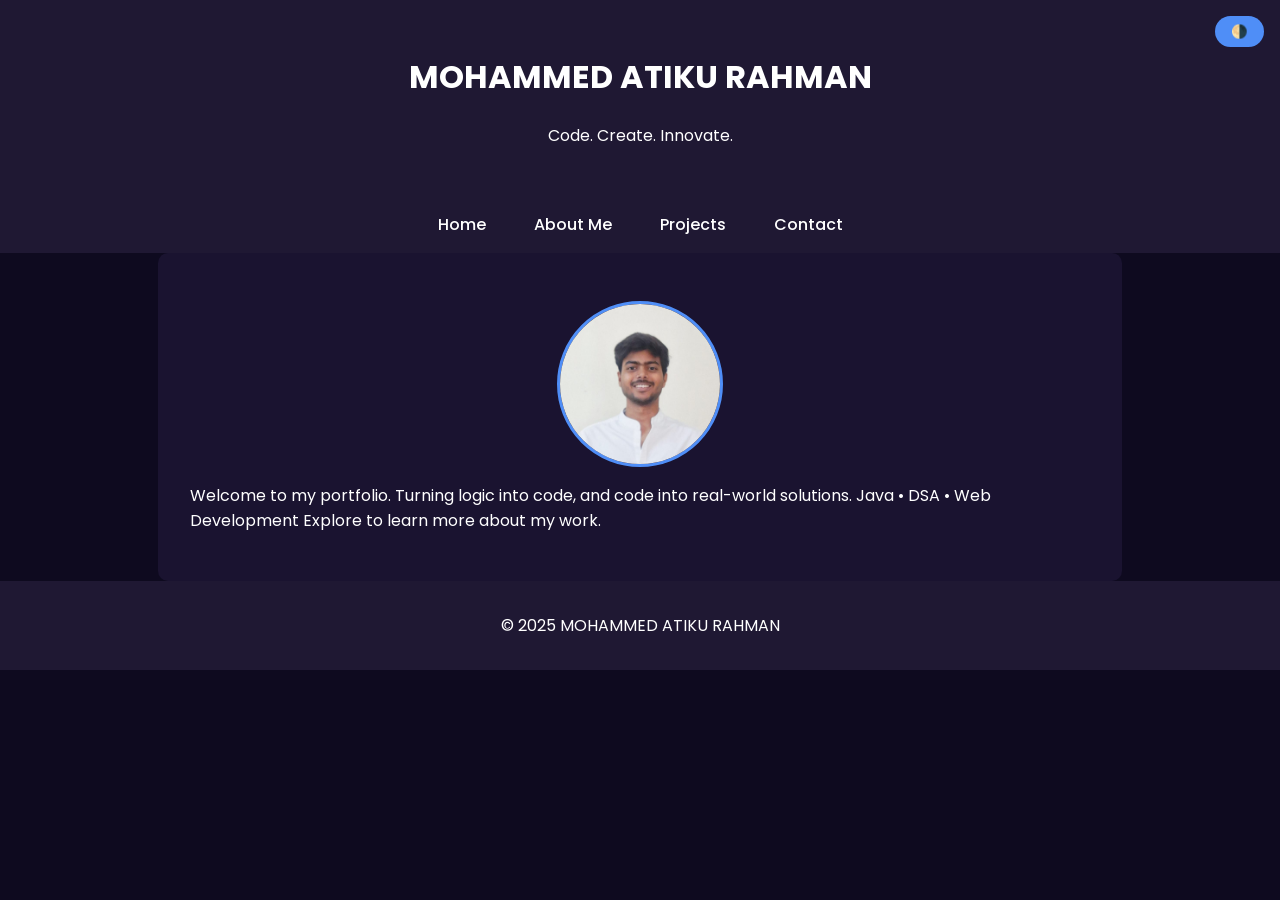
<file: LEVEL1/Task1(Personal Portfolio)/index.html>
<!DOCTYPE html>
<html lang="en">
<head>
  <meta charset="UTF-8" />
  <meta name="viewport" content="width=device-width, initial-scale=1.0"/>
  <title>Home | MOHAMMED ATIKU RAHMAN</title>
  <link rel="stylesheet" href="style.css" />
</head>
<body>
  <!-- 🔄 Preloader -->
  <div id="preloader"><div class="loader"></div></div>

  <!-- 🌗 Dark Mode Toggle -->
  <button class="toggle-theme" onclick="toggleTheme()">🌗</button>

  <header>
    <h1>MOHAMMED ATIKU RAHMAN</h1>
    <p>Code. Create. Innovate.</p>
  </header>

  <nav>
    <ul>
      <li><a href="index.html">Home</a></li>
      <li><a href="about.html">About Me</a></li>
      <li><a href="projects.html">Projects</a></li>
      <li><a href="contact.html">Contact</a></li>
    </ul>
  </nav>

  <section>
    <img src="Atiku.jpg" alt="Profile Photo" />
    <p>Welcome to my portfolio.
Turning logic into code, and code into real-world solutions.
Java • DSA • Web Development
Explore to learn more about my work.</p>
  </section>

  <footer>
    <p>&copy; 2025 MOHAMMED ATIKU RAHMAN</p>
  </footer>

  <script>
    function toggleTheme() {
      document.body.classList.toggle('dark-mode');
      localStorage.setItem('theme', document.body.classList.contains('dark-mode') ? 'dark' : 'light');
    }

    if (localStorage.getItem('theme') === 'dark') {
      document.body.classList.add('dark-mode');
    }

    window.addEventListener('DOMContentLoaded', () => {
      document.querySelectorAll('section, .project').forEach(el => el.classList.add('visible'));
    });

    window.addEventListener("load", function () {
      const preloader = document.getElementById("preloader");
      preloader.style.opacity = "0";
      setTimeout(() => preloader.style.display = "none", 500);
    });
  </script>
</body>
</html>
</file>
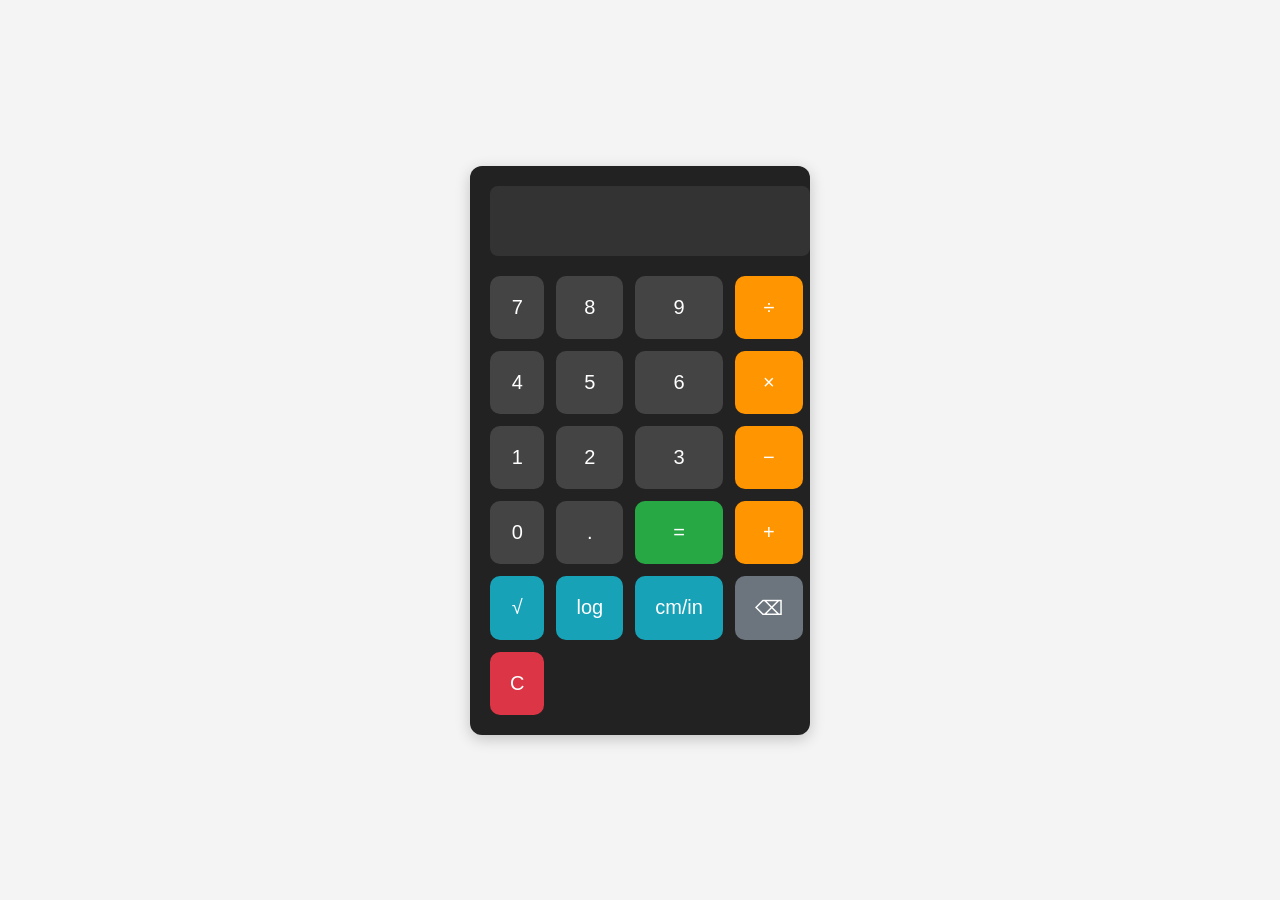
<file: LEVEL1/Task3(Calculator)/index.html>
<!DOCTYPE html>
<html lang="en">
<head>
  <meta charset="UTF-8" />
  <meta name="viewport" content="width=device-width, initial-scale=1.0"/>
  <title>Calculator</title>
  <link rel="stylesheet" href="style.css" />
</head>
<body>
  <div class="calculator">
    <input type="text" id="display" readonly />
    <div class="buttons">
      <button class="btn" data-value="7">7</button>
      <button class="btn" data-value="8">8</button>
      <button class="btn" data-value="9">9</button>
      <button class="btn operator" data-value="/">÷</button>

      <button class="btn" data-value="4">4</button>
      <button class="btn" data-value="5">5</button>
      <button class="btn" data-value="6">6</button>
      <button class="btn operator" data-value="*">×</button>

      <button class="btn" data-value="1">1</button>
      <button class="btn" data-value="2">2</button>
      <button class="btn" data-value="3">3</button>
      <button class="btn operator" data-value="-">−</button>

      <button class="btn" data-value="0">0</button>
      <button class="btn" data-value=".">.</button>
      <button class="btn equal" id="equals">=</button>
      <button class="btn operator" data-value="+">+</button>

      <button class="btn function" id="sqrt">√</button>
      <button class="btn function" id="log">log</button>
      <button class="btn function" id="convert">cm/in</button>

      <button class="btn backspace" id="backspace">⌫</button>
      <button class="btn clear" id="clear">C</button>
    </div>
  </div>

  <script src="script.js"></script>
</body>
</html>
</file>
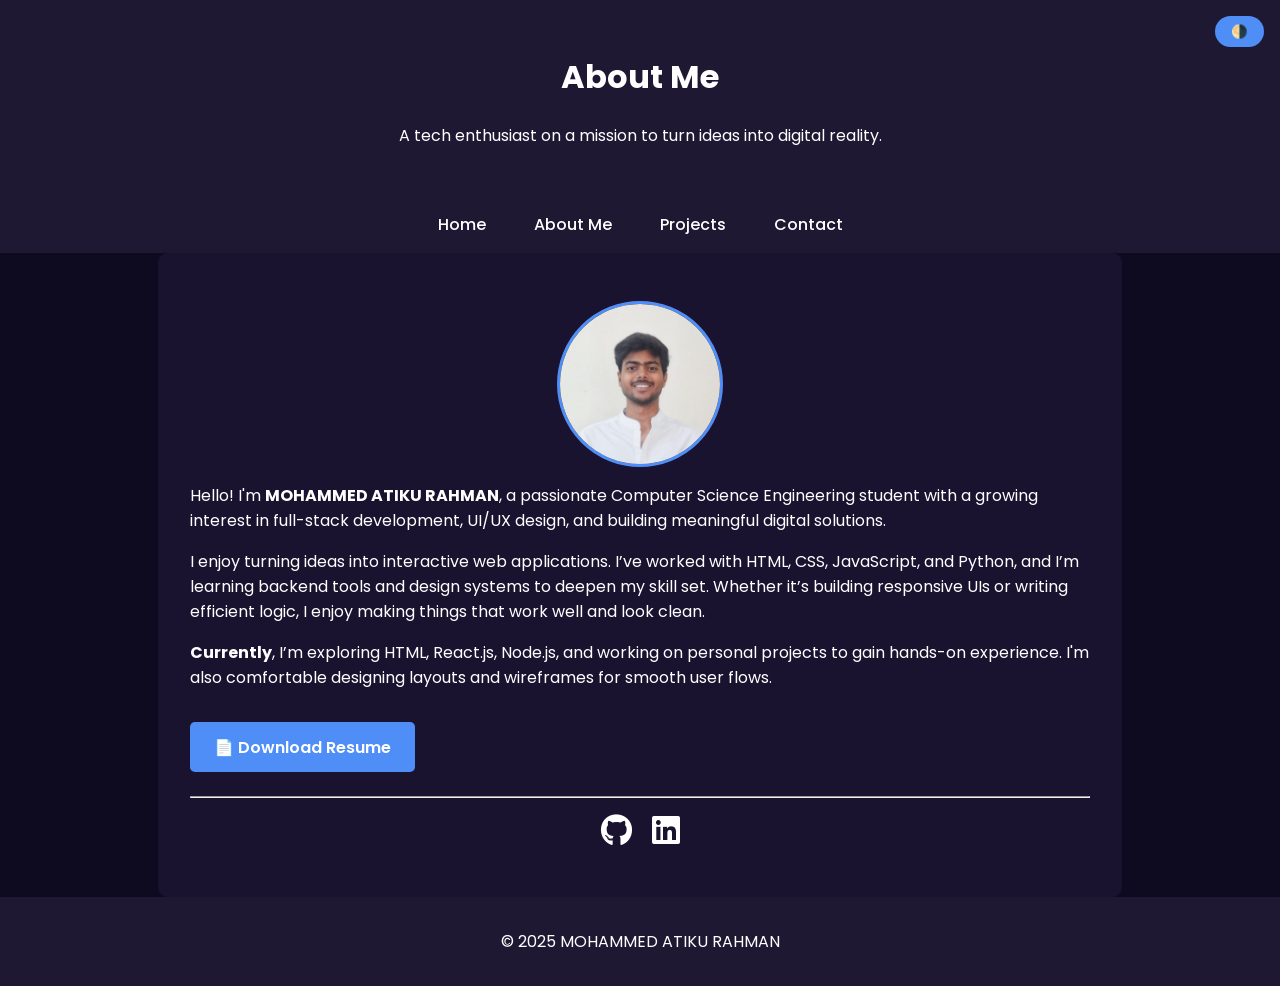
<file: LEVEL1/Task1(Personal Portfolio)/about.html>
<!DOCTYPE html>
<html lang="en">
<head>
  <meta charset="UTF-8" />
  <meta name="viewport" content="width=device-width, initial-scale=1.0"/>
  <title>About Me | MOHAMMED ATIKU RAHMAN</title>
  <link rel="stylesheet" href="style.css" />
  <link rel="stylesheet" href="https://cdnjs.cloudflare.com/ajax/libs/font-awesome/6.5.0/css/all.min.css" />
</head>
<body>
  <!-- 🔄 Preloader -->
  <div id="preloader"><div class="loader"></div></div>

  <!-- 🌗 Dark Mode Toggle -->
  <button class="toggle-theme" onclick="toggleTheme()">🌗</button>

  <header>
    <h1>About Me</h1>
    <p>A tech enthusiast on a mission to turn ideas into digital reality.</p>
  </header>

  <nav>
    <ul>
      <li><a href="index.html">Home</a></li>
      <li><a href="about.html">About Me</a></li>
      <li><a href="projects.html">Projects</a></li>
      <li><a href="contact.html">Contact</a></li>
    </ul>
  </nav>

  <section>
    <img src="Atiku.jpg" alt="Profile Photo" />

    <p>Hello! I'm <strong>MOHAMMED ATIKU RAHMAN</strong>, a passionate Computer Science Engineering student with a growing interest in full-stack development, UI/UX design, and building meaningful digital solutions.</p>

    <p>I enjoy turning ideas into interactive web applications. I’ve worked with HTML, CSS, JavaScript, and Python, and I’m learning backend tools and design systems to deepen my skill set. Whether it’s building responsive UIs or writing efficient logic, I enjoy making things that work well and look clean.</p>

    <p><strong>Currently</strong>, I’m exploring HTML, React.js, Node.js, and working on personal projects to gain hands-on experience. I'm also comfortable designing layouts and wireframes for smooth user flows.</p>

    <!-- 📄 Resume Download Button -->
    <a href="RESUME(for internship).pdf" download class="resume-btn">📄 Download Resume</a>

    <hr />

    <div class="social-links">
      <a href="https://github.com/MdAtiku007" target="_blank" aria-label="GitHub">
        <i class="fab fa-github fa-2x"></i>
      </a>
      <a href="https://www.linkedin.com/in/atiku-rahman-11239a331" target="_blank" aria-label="LinkedIn">
        <i class="fab fa-linkedin fa-2x"></i>
      </a>
    </div>
  </section>

  <footer>
    <p>&copy; 2025 MOHAMMED ATIKU RAHMAN</p>
  </footer>

  <script>
    function toggleTheme() {
      document.body.classList.toggle('dark-mode');
      localStorage.setItem('theme', document.body.classList.contains('dark-mode') ? 'dark' : 'light');
    }

    if (localStorage.getItem('theme') === 'dark') {
      document.body.classList.add('dark-mode');
    }

    window.addEventListener('DOMContentLoaded', () => {
      document.querySelectorAll('section').forEach(el => el.classList.add('visible'));
    });

    window.addEventListener("load", function () {
      const preloader = document.getElementById("preloader");
      preloader.style.opacity = "0";
      setTimeout(() => preloader.style.display = "none", 500);
    });
  </script>
</body>
</html>
</file>
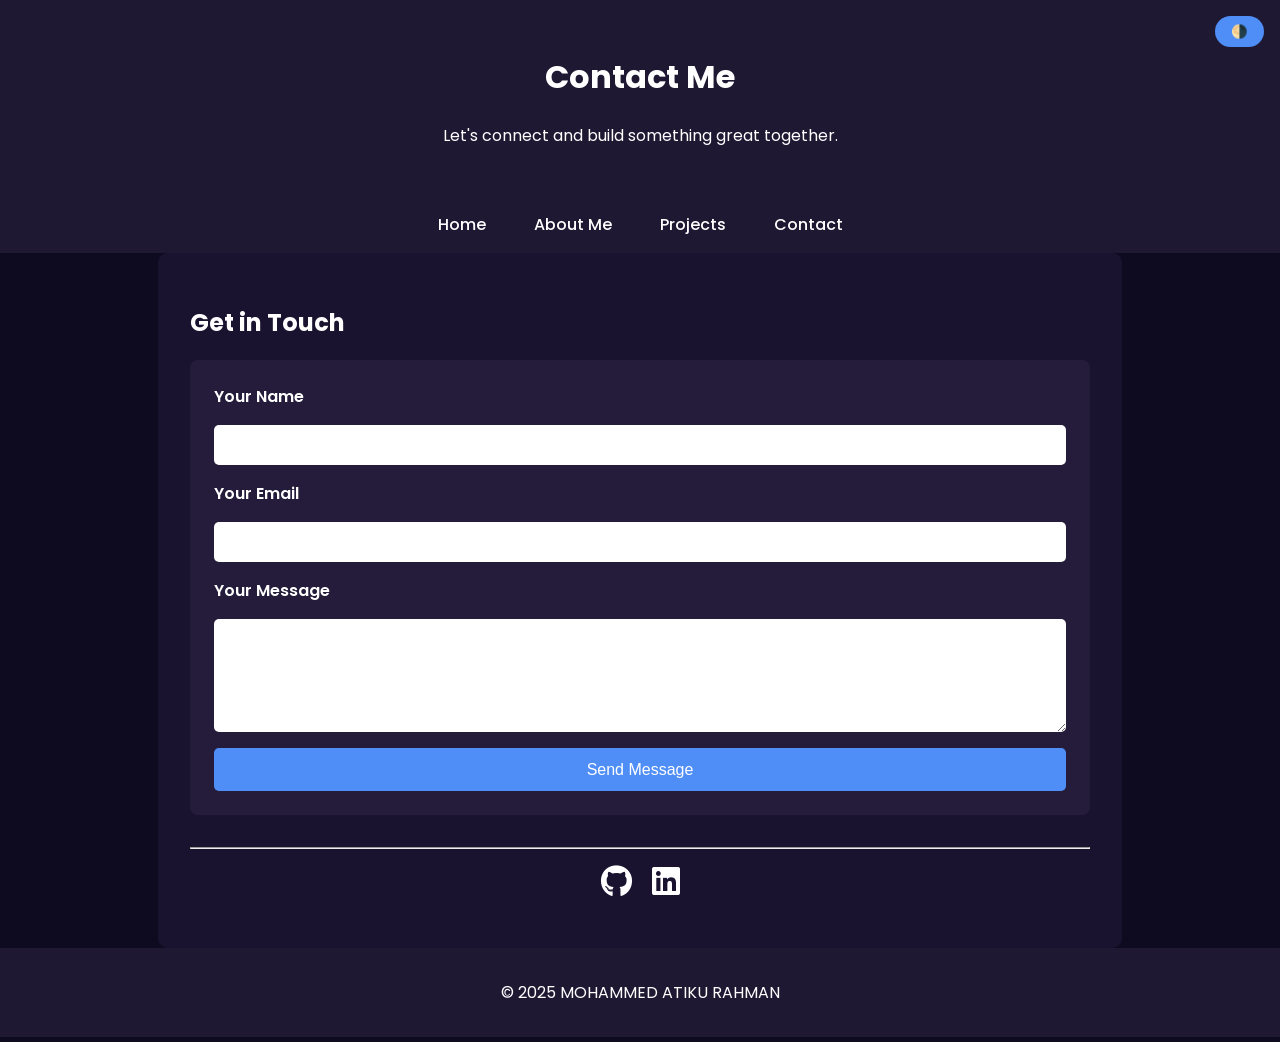
<file: LEVEL1/Task1(Personal Portfolio)/contact.html>
<!DOCTYPE html>
<html lang="en">
<head>
  <meta charset="UTF-8" />
  <meta name="viewport" content="width=device-width, initial-scale=1.0"/>
  <title>Contact | MOHAMMED ATIKU RAHMAN</title>
  <link rel="stylesheet" href="style.css" />
  <link rel="stylesheet" href="https://cdnjs.cloudflare.com/ajax/libs/font-awesome/6.5.0/css/all.min.css" />
</head>
<body>
  <!-- 🔄 Preloader -->
  <div id="preloader"><div class="loader"></div></div>

  <!-- 🌗 Dark Mode Toggle -->
  <button class="toggle-theme" onclick="toggleTheme()">🌗</button>

  <header>
    <h1>Contact Me</h1>
    <p>Let's connect and build something great together.</p>
  </header>

  <nav>
    <ul>
      <li><a href="index.html">Home</a></li>
      <li><a href="about.html">About Me</a></li>
      <li><a href="projects.html">Projects</a></li>
      <li><a href="contact.html">Contact</a></li>
    </ul>
  </nav>

  <section>
    <h2>Get in Touch</h2>

    <!-- ✅ Replace "your-id-here" with your Formspree form ID -->
    <form action="https://formspree.io/f/your-id-here" method="POST">
      <label for="name">Your Name</label>
      <input type="text" id="name" name="name" required>

      <label for="email">Your Email</label>
      <input type="email" id="email" name="email" required>

      <label for="message">Your Message</label>
      <textarea id="message" name="message" rows="5" required></textarea>

      <button type="submit">Send Message</button>
    </form>

    <hr />

    <div class="social-links">
      <a href="https://github.com/MdAtiku007" target="_blank" aria-label="GitHub">
        <i class="fab fa-github fa-2x"></i>
      </a>
      <a href="https://www.linkedin.com/in/atiku-rahman-11239a331" target="_blank" aria-label="LinkedIn">
        <i class="fab fa-linkedin fa-2x"></i>
      </a>
    </div>


  </section>

  <footer>
    <p>&copy; 2025 MOHAMMED ATIKU RAHMAN</p>
  </footer>

  <script>
    function toggleTheme() {
      document.body.classList.toggle('dark-mode');
      localStorage.setItem('theme', document.body.classList.contains('dark-mode') ? 'dark' : 'light');
    }

    if (localStorage.getItem('theme') === 'dark') {
      document.body.classList.add('dark-mode');
    }

    window.addEventListener('DOMContentLoaded', () => {
      document.querySelectorAll('section').forEach(el => el.classList.add('visible'));
    });

    window.addEventListener("load", function () {
      const preloader = document.getElementById("preloader");
      preloader.style.opacity = "0";
      setTimeout(() => preloader.style.display = "none", 500);
    });
  </script>
</body>
</html>
</file>
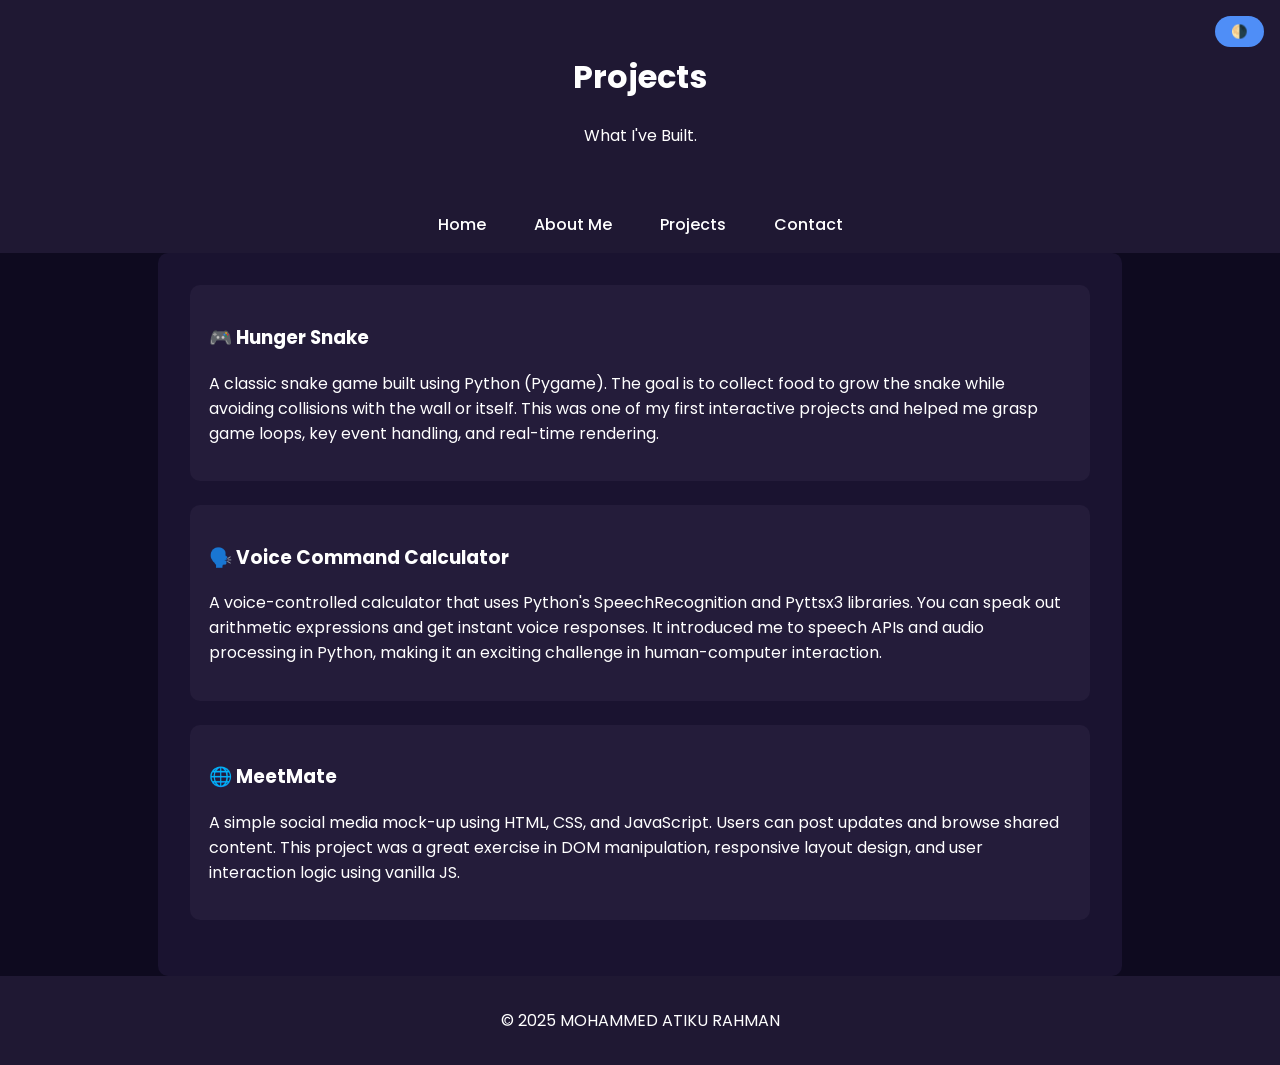
<file: LEVEL1/Task1(Personal Portfolio)/project.html>
<!DOCTYPE html>
<html lang="en">
<head>
  <meta charset="UTF-8" />
  <meta name="viewport" content="width=device-width, initial-scale=1.0"/>
  <title>Projects | MOHAMMED ATIKU RAHMAN</title>
  <link rel="stylesheet" href="style.css" />
</head>
<body>
  <!-- 🔄 Preloader -->
  <div id="preloader"><div class="loader"></div></div>

  <!-- 🌗 Dark Mode Toggle -->
  <button class="toggle-theme" onclick="toggleTheme()">🌗</button>

  <header>
    <h1>Projects</h1>
    <p>What I've Built.</p>
  </header>

  <nav>
    <ul>
      <li><a href="index.html">Home</a></li>
      <li><a href="about.html">About Me</a></li>
      <li><a href="projects.html">Projects</a></li>
      <li><a href="contact.html">Contact</a></li>
    </ul>
  </nav>

  <section>
    <div class="project visible">
      <h3>🎮 Hunger Snake</h3>
      <p>A classic snake game built using Python (Pygame). The goal is to collect food to grow the snake while avoiding collisions with the wall or itself. This was one of my first interactive projects and helped me grasp game loops, key event handling, and real-time rendering.</p>
    </div>

    <div class="project visible">
      <h3>🗣️ Voice Command Calculator</h3>
      <p>A voice-controlled calculator that uses Python's SpeechRecognition and Pyttsx3 libraries. You can speak out arithmetic expressions and get instant voice responses. It introduced me to speech APIs and audio processing in Python, making it an exciting challenge in human-computer interaction.</p>
    </div>

    <div class="project visible">
      <h3>🌐 MeetMate</h3>
      <p>A simple social media mock-up using HTML, CSS, and JavaScript. Users can post updates and browse shared content. This project was a great exercise in DOM manipulation, responsive layout design, and user interaction logic using vanilla JS.</p>
    </div>
  </section>

  <footer>
    <p>&copy; 2025 MOHAMMED ATIKU RAHMAN</p>
  </footer>

  <script>
    function toggleTheme() {
      document.body.classList.toggle('dark-mode');
      localStorage.setItem('theme', document.body.classList.contains('dark-mode') ? 'dark' : 'light');
    }

    if (localStorage.getItem('theme') === 'dark') {
      document.body.classList.add('dark-mode');
    }

    window.addEventListener('DOMContentLoaded', () => {
      document.querySelectorAll('section, .project').forEach(el => el.classList.add('visible'));
    });

    window.addEventListener("load", function () {
      const preloader = document.getElementById("preloader");
      preloader.style.opacity = "0";
      setTimeout(() => preloader.style.display = "none", 500);
    });
  </script>
</body>
</html>
</file>
<file: LEVEL1/Task1(Personal Portfolio)/style.css>
@import url('https://fonts.googleapis.com/css2?family=Poppins:wght@400;600&display=swap');

/* 🌙 Dark Theme Variables (Default) */
:root {
  --bg-color: #0e0a1f;
  --text-color: #ffffff;
  --nav-bg: #1f1833;
  --header-bg: #1f1833;
  --section-bg: #1a1330;
  --highlight: #4f8ef7;
  --card-bg: #241c3a;
}

body {
  font-family: 'Poppins', sans-serif;
  margin: 0;
  padding: 0;
  background-color: var(--bg-color);
  color: var(--text-color);
  transition: all 0.3s ease-in-out;
}

header {
  background-color: var(--header-bg);
  padding: 2rem;
  text-align: center;
}

nav ul {
  display: flex;
  justify-content: center;
  background-color: var(--nav-bg);
  padding: 0;
  margin: 0;
  list-style: none;
}

nav ul li a {
  display: block;
  padding: 1rem 1.5rem;
  color: var(--text-color);
  text-decoration: none;
  font-weight: 500;
  transition: background-color 0.3s ease;
}

nav ul li a:hover {
  background-color: #302555;
  color: var(--highlight);
  box-shadow: 0 0 8px var(--highlight);
}

section {
  max-width: 900px;
  margin: auto;
  padding: 2rem;
  background-color: var(--section-bg);
  border-radius: 10px;
  opacity: 0;
  transform: translateY(20px);
  transition: all 0.6s ease;
}

section.visible {
  opacity: 1;
  transform: translateY(0);
}

img {
  width: 160px;
  height: 160px;
  display: block;
  margin: 1rem auto;
  border-radius: 50%;
  border: 3px solid var(--highlight);
  object-fit: cover;
  transition: transform 0.3s ease-in-out;
}

img:hover {
  transform: scale(1.05);
}

.project {
  background-color: var(--card-bg);
  padding: 1.2rem;
  margin-bottom: 1.5rem;
  border-radius: 10px;
  transition: transform 0.4s ease, opacity 0.4s ease;
  opacity: 0;
  transform: scale(0.95);
}

.project.visible {
  opacity: 1;
  transform: scale(1);
}

footer {
  background-color: var(--header-bg);
  text-align: center;
  padding: 1rem;
}

.toggle-theme {
  position: fixed;
  top: 1rem;
  right: 1rem;
  background: var(--highlight);
  color: white;
  border: none;
  border-radius: 20px;
  padding: 0.5rem 1rem;
  cursor: pointer;
  font-weight: bold;
  transition: background 0.3s;
}

.toggle-theme:hover {
  background: #3065d2;
  box-shadow: 0 0 10px var(--highlight);
}

/* 🔄 Preloader */
#preloader {
  position: fixed;
  top: 0; left: 0; right: 0; bottom: 0;
  background-color: #0e0a1f;
  display: flex;
  align-items: center;
  justify-content: center;
  z-index: 9999;
  transition: opacity 0.5s ease;
}

.loader {
  border: 6px solid #1f1833;
  border-top: 6px solid #4f8ef7;
  border-radius: 50%;
  width: 48px;
  height: 48px;
  animation: spin 1s linear infinite;
}

@keyframes spin {
  0% { transform: rotate(0deg); }
  100% { transform: rotate(360deg); }
}

/* 🌞 Light Theme when dark-mode is ON */
body.dark-mode {
  --bg-color: #f0f0f0;
  --text-color: #111111;
  --nav-bg: #e0e0e0;
  --header-bg: #dddddd;
  --section-bg: #ffffff;
  --highlight: #4f8ef7;
  --card-bg: #f4f4f4;
}

body.dark-mode nav ul li a:hover {
  background-color: #cfcfcf;
  color: var(--highlight);
}

body.dark-mode .toggle-theme {
  background: #333;
  color: white;
}

/* 📩 Contact Form */
form {
  display: flex;
  flex-direction: column;
  gap: 1rem;
  background: var(--card-bg);
  padding: 1.5rem;
  border-radius: 8px;
  margin-bottom: 2rem;
}

form label {
  font-weight: 600;
}

form input,
form textarea {
  padding: 0.7rem;
  border: none;
  border-radius: 5px;
  font-size: 1rem;
  background: #fff;
  color: #111;
}

body.dark-mode form input,
body.dark-mode form textarea {
  background: #f4f4f4;
  color: #000;
}

form button {
  background: var(--highlight);
  color: white;
  border: none;
  padding: 0.8rem 1.5rem;
  font-size: 1rem;
  border-radius: 5px;
  cursor: pointer;
  transition: background 0.3s ease;
}

form button:hover {
  background: #366eea;
}

/* 🔗 Social Icon Links */
.social-links {
  margin: 1rem 0;
  display: flex;
  justify-content: center;
  gap: 20px;
}

.social-links a {
  color: var(--text-color);
  transition: color 0.3s ease;
}

.social-links a:hover {
  color: var(--highlight);
}

/* 📄 Resume Button */
.resume-btn {
  display: inline-block;
  margin: 1rem 0;
  padding: 0.8rem 1.5rem;
  background: var(--highlight);
  color: white;
  font-weight: 600;
  border-radius: 5px;
  text-decoration: none;
  transition: background 0.3s ease;
}

.resume-btn:hover {
  background: #366eea;
}
</file>
<file: LEVEL1/Task3(Calculator)/style.css>
body {
  font-family: Arial, sans-serif;
  background-color: #f4f4f4;
  display: flex;
  justify-content: center;
  align-items: center;
  height: 100vh;
  margin: 0;
}

.calculator {
  background: #222;
  padding: 20px;
  border-radius: 12px;
  box-shadow: 0 4px 15px rgba(0, 0, 0, 0.2);
  width: 300px;
}

#display {
  width: 100%;
  height: 50px;
  font-size: 24px;
  text-align: right;
  margin-bottom: 20px;
  padding: 10px;
  border: none;
  border-radius: 8px;
  background: #333;
  color: #fff;
}

.buttons {
  display: grid;
  grid-template-columns: repeat(4, 1fr);
  gap: 12px;
}

.btn {
  padding: 20px;
  font-size: 20px;
  border: none;
  border-radius: 10px;
  background-color: #444;
  color: #fff;
  cursor: pointer;
  transition: background 0.2s;
}

.btn:hover {
  background-color: #555;
}

.operator {
  background-color: #ff9500;
}

.operator:hover {
  background-color: #e08600;
}

.equal {
  background-color: #28a745;
}

.equal:hover {
  background-color: #218838;
}

.clear {
  background-color: #dc3545;
}

.clear:hover {
  background-color: #c82333;
}

.backspace {
  background-color: #6c757d;
}

.backspace:hover {
  background-color: #5a6268;
}

.function {
  background-color: #17a2b8;
}

.function:hover {
  background-color: #138496;
}
</file>
